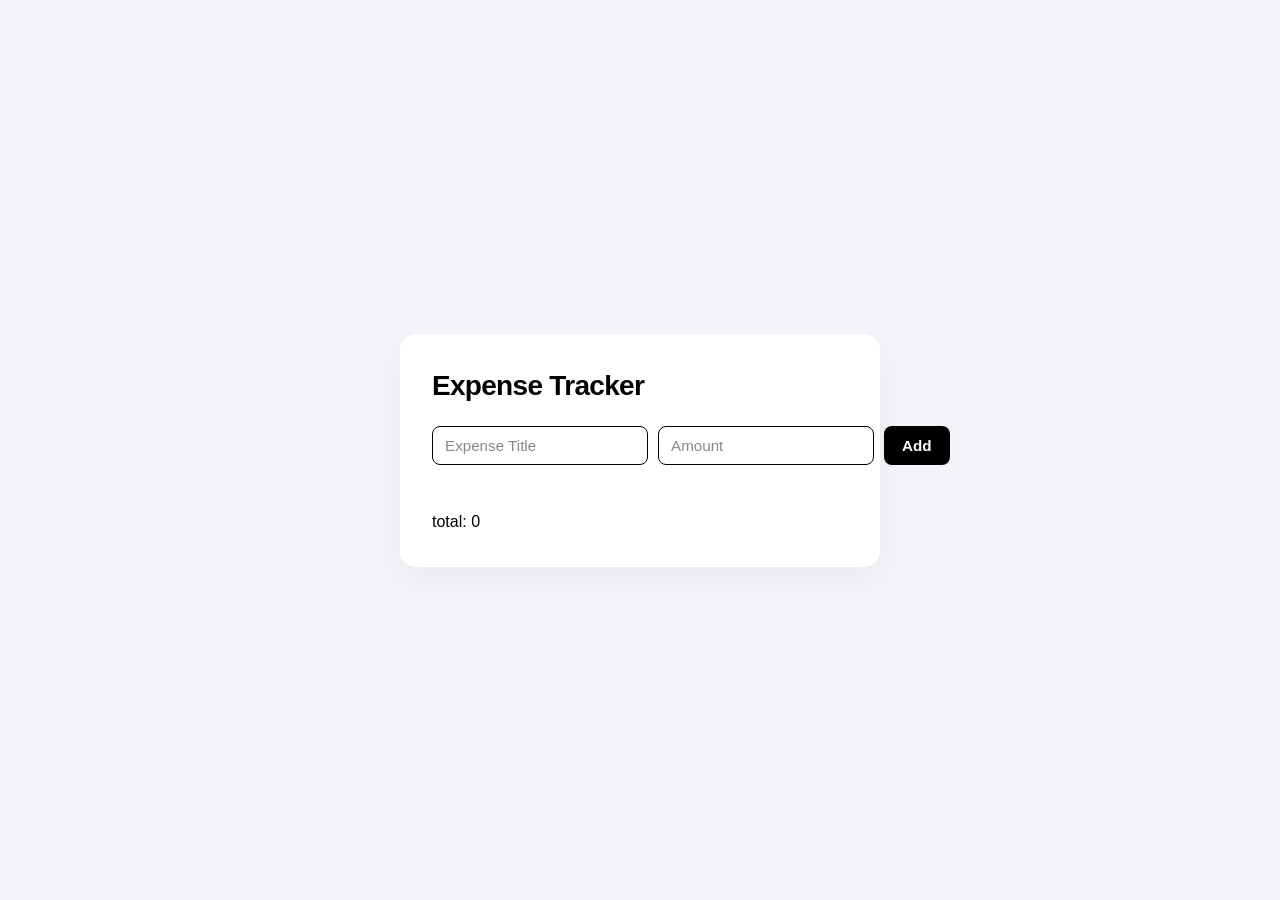
<file: index.html>
<!DOCTYPE html>
<html lang="en">
<head>
    <meta charset="UTF-8">
    <meta name="viewport" content="width=device-width, initial-scale=1.0">
    <title>Expense Tracker</title>
    <link rel="stylesheet" href="index.css">
</head>
<body>
    <div class="app">
        <h1>Expense Tracker</h1>
        <form id="expense-form">
            <input type="text" id="title"placeholder="Expense Title" required>

            <input type="number" id="amount" placeholder="Amount" required>
            <button type="submit">Add</button>

        </form>

        <ul id="expense-list">  </ul>
            <div class="summery">
                <p>total: <span id="total">0</span></p>
                
            </div>
    </div>
    <script src="app.js"></script>

</body>
</html>
</file>
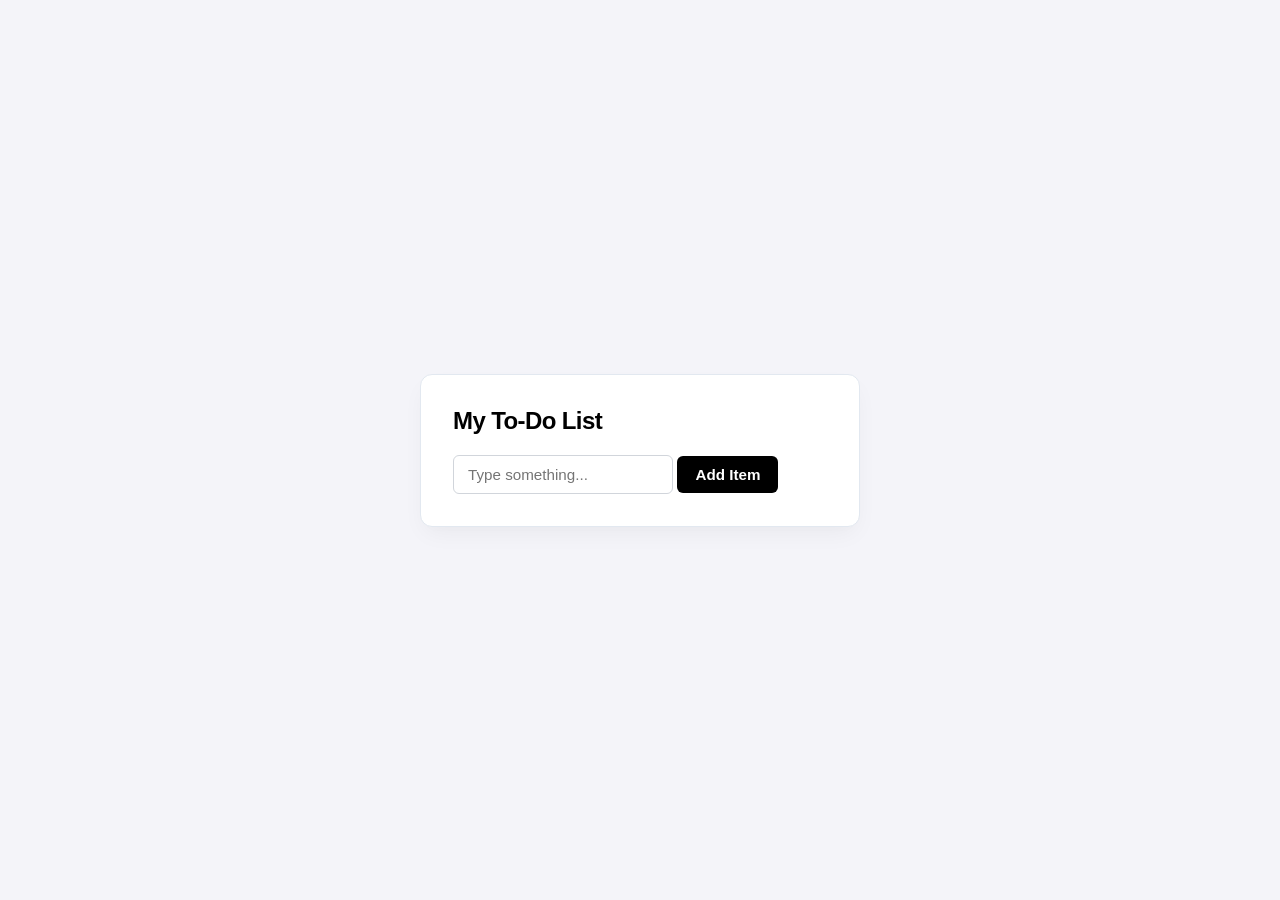
<file: To-Do List/index.html>
<!DOCTYPE html>
<html lang="en"> 
<head>
  <meta charset="UTF-8">
  <title>JS List Builder</title>
 <link rel="stylesheet" href="style.css">
</head>
<body>

  <div class="container">
    <h2>My To-Do List</h2>
    <input type="text" id="itemInput" placeholder="Type something...">
    <button id="addBtn">Add Item</button>
    
    <ul id="itemList">

    </ul>
  </div>

  <script src="script.js"></script>
</body>
</html>
</file>
<file: index.css>
* {
  box-sizing: border-box;
  margin: 0;
  padding: 0;
}

body {
  font-family: -apple-system, BlinkMacSystemFont, "Segoe UI", Roboto, Helvetica, Arial, sans-serif;
  background-color: #f3f4f8; /* Same background color as image_0.png */
  display: flex;
  justify-content: center;
  align-items: center;
  min-height: 100vh;
  padding: 20px;
}

/* Card Container matching image_0.png visual style with auto dimensions */
.app {
  width: 100%;
  max-width: 480px; /* Responsive flexible container */
  background-color: #ffffff;
  padding: 36px 32px;
  border-radius: 16px; /* Smooth rounded card corners */
  box-shadow: 0 12px 32px rgba(0, 0, 0, 0.04);
}

h1 {
  font-size: 1.75rem;
  font-weight: 800;
  color: #000000;
  margin-bottom: 24px;
  letter-spacing: -0.025em;
}

form {
  display: flex;
  gap: 10px;
  margin-bottom: 24px;
}

input {
  padding: 10px 12px;
  font-size: 0.95rem;
  background-color: #ffffff;
  color: #000000;
  border: 1px solid #000000; /* Double-ring input aesthetic */
  border-radius: 8px;
  outline: none;
}

input::placeholder {
  color: #888888;
}

#title {
  flex: 2;
}

#amount {
  flex: 1;
}

/* Solid black button style */
button[type="submit"] {
  padding: 10px 18px;
  font-size: 0.95rem;
  font-weight: 700;
  background-color: #000000;
  color: #ffffff;
  border: none;
  border-radius: 8px;
  cursor: pointer;
  transition: background-color 0.15s ease;
}

button[type="submit"]:hover {
  background-color: #222222;
}

ul {
  list-style: none;
  display: flex;
  flex-direction: column;
  gap: 8px;
  margin-bottom: 24px;
}

li {
  padding: 12px 14px;
  background-color: #ffffff;
  border: 1px solid #e2e8f0;
  border-radius: 8px;
  display: flex;
  justify-content: space-between;
  align-items: center;
  font-size: 0.95rem;
  font-weight: 600;
  color: #000000;
}

.delete-btn {
  background-color: #000000;
  color: #ffffff;
  border: none;
  font-size: 0.85rem;
  font-weight: 700;
  padding: 6px 14px;
  border-radius: 6px;
  cursor: pointer;
  transition: background-color 0.15s ease;
}

.delete-btn:hover {
  background-color: #222222;
}

.summary {
  display: flex;
  justify-content: space-between;
  align-items: center;
  font-size: 1.1rem;
  font-weight: 800;
  color: #000000;
  border-top: 1px solid #e2e8f0;
  padding-top: 18px;
}
</file>
<file: To-Do List/style.css>
* {
      box-sizing: border-box;
      margin: 0;
      padding: 0;
    }

    body {
      font-family: -apple-system, BlinkMacSystemFont, "Segoe UI", Roboto, Helvetica, Arial, sans-serif;
      background-color: #f4f4f9;
      color: #000000;
      display: flex;
      justify-content: center;
      align-items: center;
      min-height: 100vh;
      padding: 20px;
    }

    .container {
      width: 100%;
      max-width: 440px;
      background: #ffffff;
      padding: 32px;
      border-radius: 12px;
      border: 1px solid #e2e8f0;
      box-shadow: 0 10px 25px -5px rgba(0, 0, 0, 0.05), 0 8px 10px -6px rgba(0, 0, 0, 0.01);
    }

    h2 {
      font-size: 1.5rem;
      font-weight: 700;
      margin-bottom: 20px;
      letter-spacing: -0.025em;
    }

    .input-group {
      display: flex;
      gap: 8px;
      margin-bottom: 24px;
    }

    input {
      flex: 1;
      padding: 10px 14px;
      font-size: 0.95rem;
      border: 1px solid #d1d5db;
      border-radius: 6px;
      background-color: #ffffff;
      color: #000000;
      outline: none;
      transition: border-color 0.2s ease, box-shadow 0.2s ease;
    }

    input:focus {
      border-color: #000000;
      box-shadow: 0 0 0 3px rgba(0, 0, 0, 0.1);
    }

    button#addBtn {
      padding: 10px 18px;
      font-size: 0.95rem;
      font-weight: 600;
      background-color: #000000;
      color: #ffffff;
      border: none;
      border-radius: 6px;
      cursor: pointer;
      transition: background-color 0.2s ease, transform 0.1s ease;
    }

    button#addBtn:hover {
      background-color: #262626;
    }

    button#addBtn:active {
      transform: scale(0.98);
    }

    ul {
      list-style: none;
      display: flex;
      flex-direction: column;
      gap: 8px;
    }

    li {
      background: #ffffff;
      padding: 12px 16px;
      border: 1px solid #e5e7eb;
      border-radius: 6px;
      display: flex;
      align-items: center;
      justify-content: space-between;
      font-size: 0.95rem;
      transition: border-color 0.2s ease;
    }

    li:hover {
      border-color: #d1d5db;
    }

    .delete-btn {
      color: #dc2626;
      font-size: 0.875rem;
      font-weight: 600;
      cursor: pointer;
      border: none;
      background: none;
      padding: 4px 8px;
      border-radius: 4px;
      transition: background-color 0.2s ease, color 0.2s ease;
    }

    .delete-btn:hover {
      background-color: #fef2f2;
      color: #991b1b;
    }
</file>
